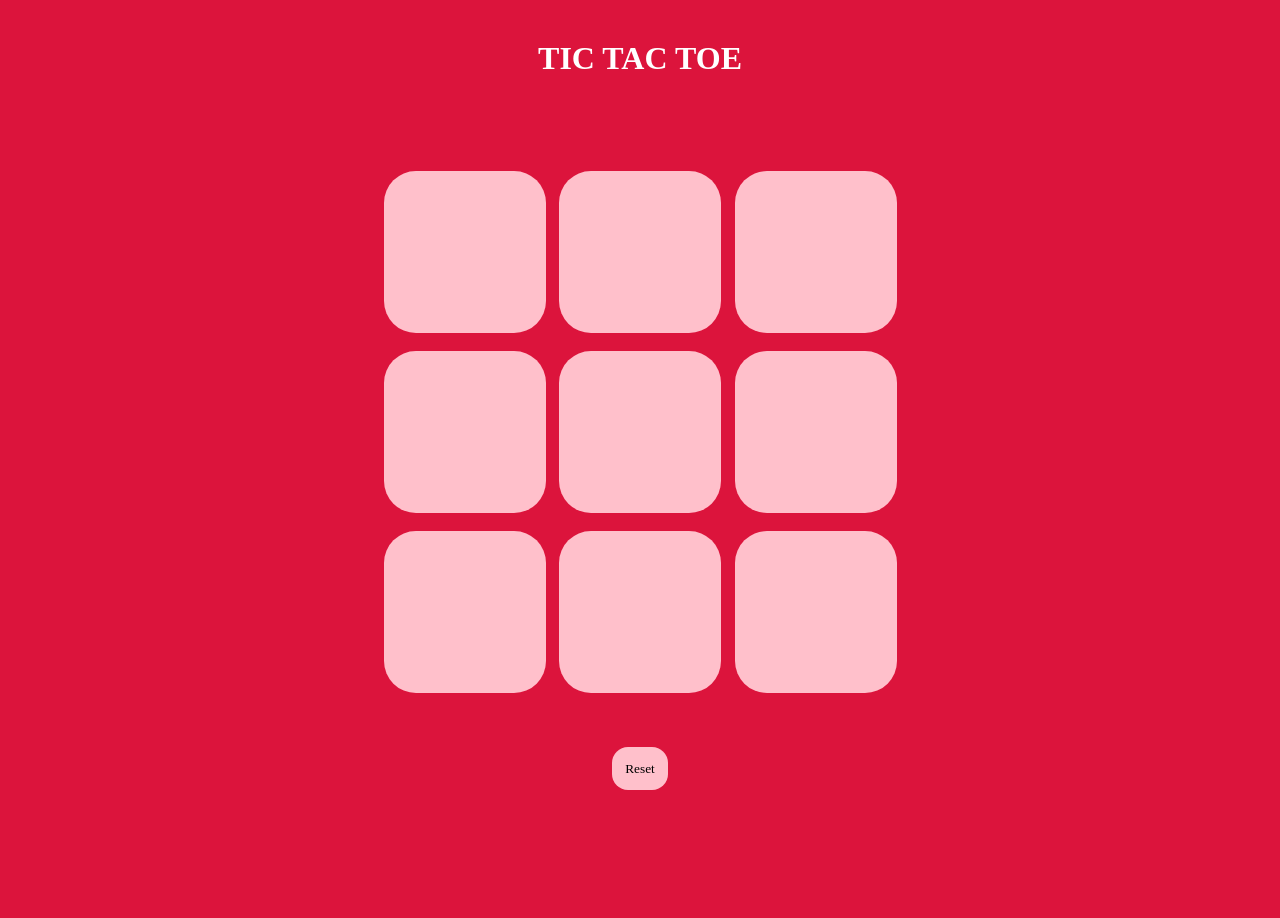
<file: project 2 (tic tac toe)/index.html>
<!DOCTYPE html>
<html lang="en">
<head>
    <meta charset="UTF-8">
    <meta name="viewport" content="width=device-width, initial-scale=1.0">
    <title>tic-tac-toe</title>
    <link rel="stylesheet" href="style.css">
</head>
<body>
    <div class="win-container hide">
        <p class="win-msg "></p>
        <!-- <button ></button> -->
    </div>
    <main>
        <h1>TIC TAC TOE</h1>
        <div class="container">
            <div class="game">
                <button class="box"></button>
                <button class="box"></button>
                <button class="box"></button>
                <button class="box"></button>
                <button class="box"></button>
                <button class="box"></button>
                <button class="box"></button>
                <button class="box"></button>
                <button class="box"></button>
            </div>
        </div>
        <div class="outer-reset"><button class="reset">Reset</button></div>
    </main>
    <script src="script.js"></script>
</body>
</html>
</file>
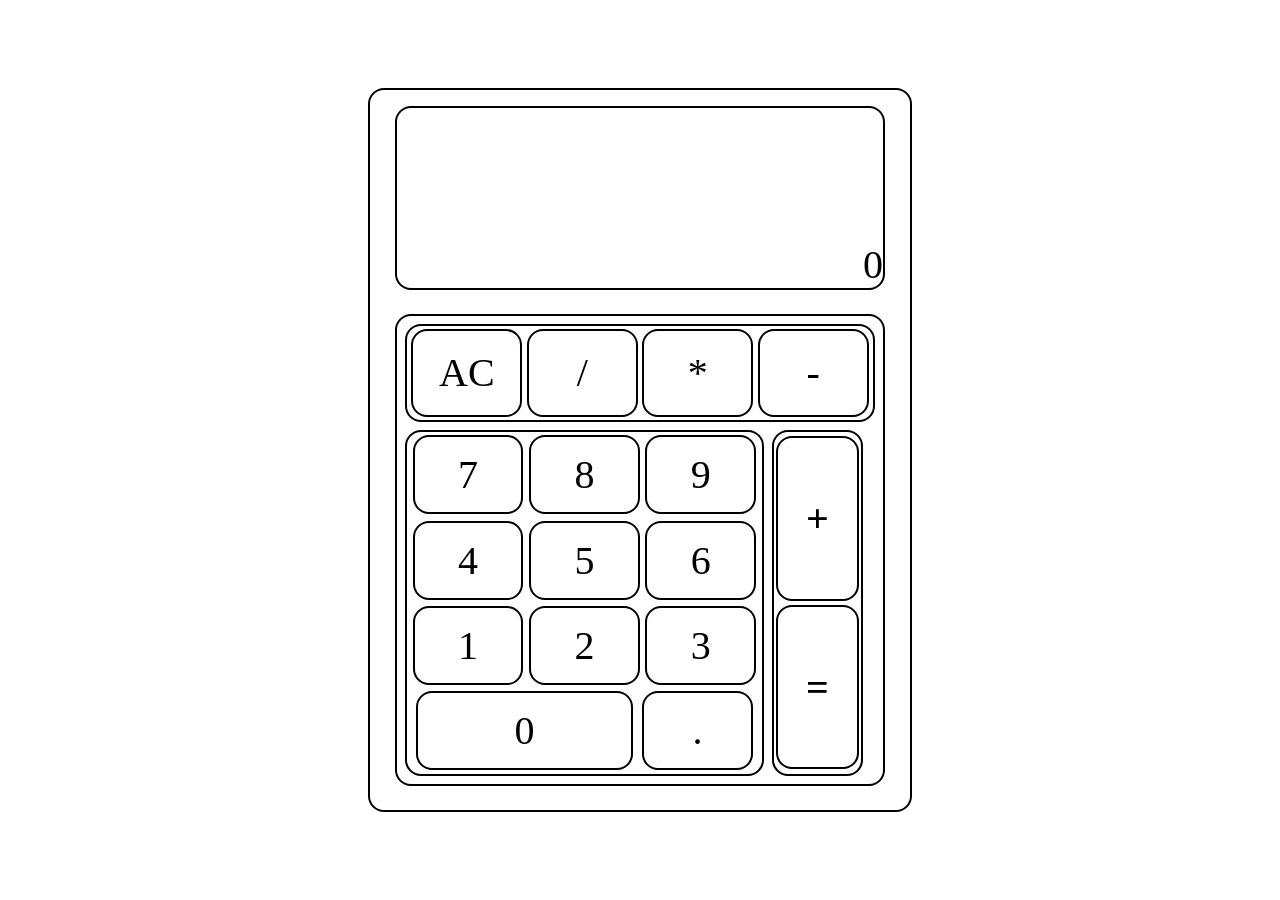
<file: Project 3 (calculator)/index.html>
<!DOCTYPE html>
<html lang="en">
<head>
    <meta charset="UTF-8">
    <meta name="viewport" content="width=device-width, initial-scale=1.0">
    <title>Calculator</title>
    <link rel="stylesheet" href="style.css">
</head>
<body>
    <main>
        <div class="outside">
            <div class="container">
                <div class="screen">
                    <div class="screen-content">
                        
                    </div>
                </div>
                <div class="btn-container">
                    <div class="up-opr">
                        <div class="upBtn clear">AC</div>
                        <div class="upBtn opr">/</div>
                        <div class="upBtn opr">*</div>
                        <div class="upBtn opr">-</div>
                    </div>
                    <div class="digits">
                        <div class="dig btn">7</div>
                        <div class="dig btn">8</div>
                        <div class="dig btn">9</div>
                        <div class="dig btn">4</div>
                        <div class="dig btn">5</div>
                        <div class="dig btn">6</div>
                        <div class="dig btn">1</div>
                        <div class="dig btn">2</div>
                        <div class="dig btn">3</div>
                        <div class="dig btn bottomLeft ">0</div>
                        <div class="dig btn bottomRight">.</div>
                    </div>
                    <div class="right-opr">
                        <div class="rightTop opr rightBtn">+</div>
                        <div class="rightBottom enter rightBtn">=</div>
                    </div>
                </div>
            </div>
        </div>
        
    </main>
    <script src="script.js"></script>
</body>
</html>
</file>
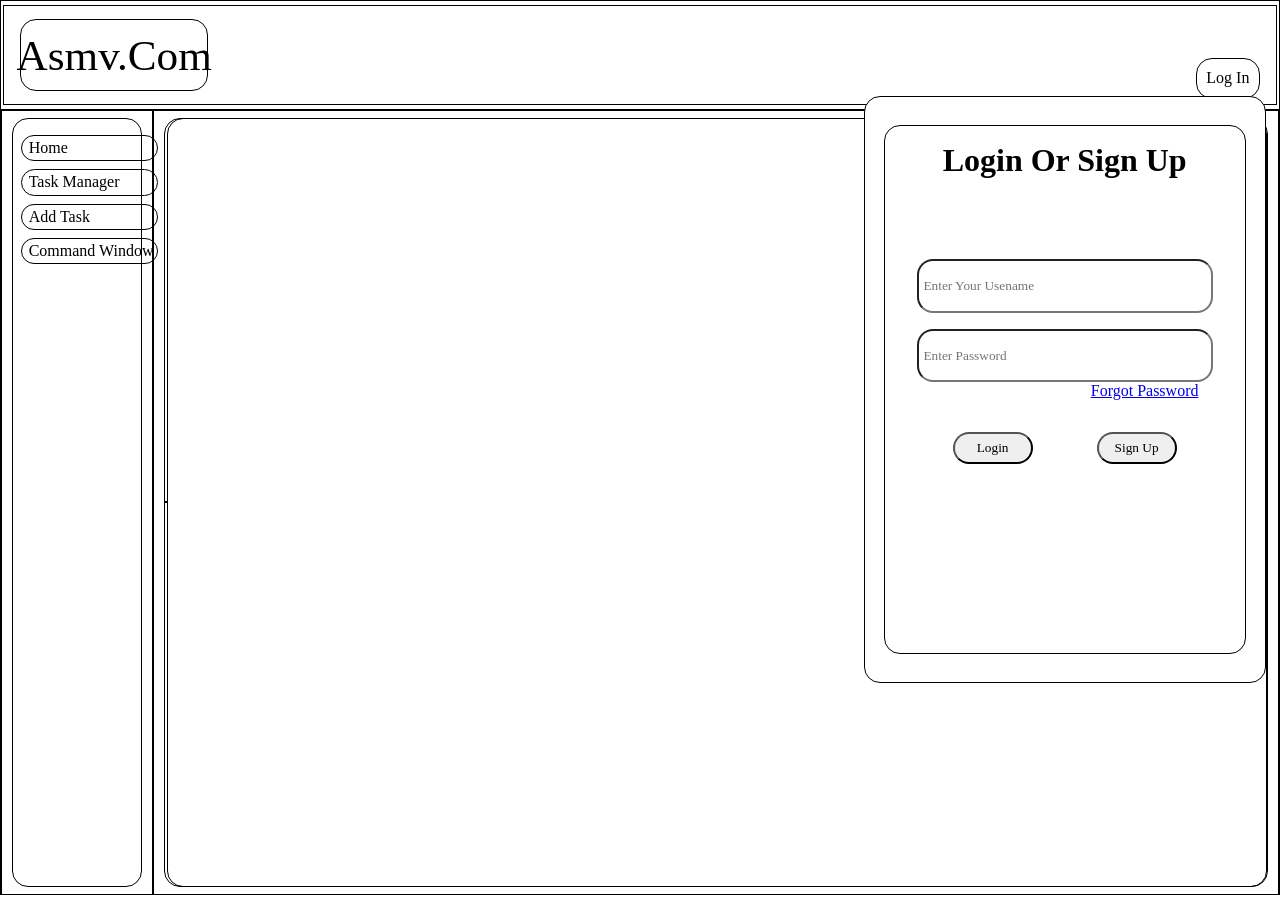
<file: Project 4 ( .....)/index.html>
<!DOCTYPE html>
<html lang="en">
<head>
    <meta charset="UTF-8">
    <meta name="viewport" content="width=device-width, initial-scale=1.0">
    <title>Document</title>
    <link rel="stylesheet" href="style.css">
</head>
<body>
    <main>
        <div class="outerNavbar">
            <div class="innerNavbar">
                <div class="logo">
                    <P>asmv.com</P>
                </div>
                <div class="logIn btn" id="login">
                    <p>log in</p>
                </div>
            </div>
        </div>
        <div class="mainSection">
            <div class="sideBar">
                <div class="sideBarInner">
                    <div class="home side btn" id="home">home</div>
                    <div class="taskManager side btn" id="taskManager">task manager</div>
                    <div class="addTask side btn" id="addTask">add task</div>
                    <div class="commandWindow side btn" id="command">command window</div>
                    
                </div>
            </div>
            <div class="mainScreenOuter">
                <div class="mainScreenInner">
                    <div class="tempContent">
                        <div class="loginScr tempScr  " >
                            
                            <div class="innerLogin ">
                                <h1 class="hedding">login or sign up</h1>
                                <input type="text" placeholder="Enter your usename">
                                <input type="password" placeholder="enter password" >
                                <a href="#">forgot password</a>
                                <button >login</button>
                                <button class="inbtn" id="signUp">Sign up</button>
                            </div>

                            <div class="signUpScr hide">
                                <h1 class="hedding">sign up</h1>
                                <input type="text" placeholder="enter phone no. or email">
                                <input type="password" placeholder="create a username" >
                                <input type="password" placeholder="create a password" >
                                <!-- <a href="#">forgot password</a> -->
                                <button class="inbtn" id="signIn">sign in</button>
                                <button class="inbtn" id="inLogin">login</button>
                            </div>

                            <div class="signInScr  hide" >
                                <h1 class="hedding">sign in</h1>
                                <input type="text" placeholder="enter your full name">
                                <input type="date" placeholder="enter your date of birth" >
                                <button >Submit</button>
                                <button class="inbtn" id="inLogin">login</button>
                            </div>
                        </div>
                        <div class="homeScr tempScr hide " >this is home</div>
                        <div class="taskScr tempScr hide">this is task screen</div>
                        <div class="addScr tempScr hide">this is add screen</div>
                        <div class="commandScr tempScr hide">this is command screen</div>
                    </div>
                    <div class="mainContent">
                       
                    </div>
                </div>
            </div>
        </div>
    </main> 
    <script src="script.js"></script>
</body>
</html>
</file>
<file: project 2 (tic tac toe)/style.css>
* {
    margin: 0;
    padding: 0;
    
}

body {
    background-color: crimson;
    color: white;
    display: flex;
    flex-wrap: wrap;
    flex-direction: column;
    justify-content: space-between;
    
}

h1 {
    padding: 2.5rem;
    display: flex;
    align-items: center;
    justify-content: center;
}

main {
    margin-bottom: 8rem;
}

.container {
    height: 70vh;
    display: flex;
    align-items: center;
    justify-content: center;
}

.game {
    height: 60vh;
    width: 60vh;
    display: flex;
    align-items: center;
    justify-content: space-evenly;
    flex-wrap: wrap;
}

.box  {
    height: 18vh;
    width: 18vh;
    border: none;
    border-radius: 2rem;
    background-color: pink;
    font-size: 4rem;
    font-family: cursive;
    color: black;
}

.outer-reset {
    display: flex;
    justify-content: center;
}

.reset {
    padding: 0.85rem;
    border-radius: 1rem;
    border: none;
    background-color: pink;
    font-family: cursive;
}

.win-container {
    align-self: center;
    height: 100vh;
    width: 100vh;
    display: flex;
    justify-content: center;
    align-items: center;
    flex-direction: column;
}

.win-msg {
    font-size: 5rem;
}

.hide {
    display: none;
}
</file>
<file: Project 3 (calculator)/style.css>
* {
    margin: 0;
    padding: 0;
    font-family: cursive;
}

.outside {
    height: 100vh;
    width: 100vw;
    display: flex;
    justify-content: center;
    align-items: center;
}

.container {
    height: 80vh;
    width: 60vh;
    border: 2px solid black;
    border-radius: 1rem;
    display: flex;
    justify-content: center;
    flex-wrap: wrap;
}

.screen {
    width: 90%;
    height: 25%;
    border: 2px solid black;
    border-radius: 1rem;
    margin-top: 1rem;
}

.btn-container {
    height: 65%;
    width: 90%;
    border: 2px solid black;
    border-radius: 1rem;
    display: flex;
   flex-wrap: wrap;
}

.digits {
    height: 73%;
    width: 73%;
    border: 2px solid black;
    border-radius: 1rem;
    margin-left: 0.5rem;
    margin-right: 0.5rem;
    margin-bottom: 0.2rem;
    display: flex;
    flex-wrap: wrap;
    justify-content: space-evenly;
    align-items: center;
}

.up-opr {
    height: 20%;
    width: 100%;
    border: 2px solid black;
    border-radius: 1rem;
    /* margin-top: 0.5rem;
    margin-left: 0.5rem;
    margin-right: 0.5rem; */
    margin: 0.5rem;
    margin-bottom: 0.2rem;
    display: flex;
    justify-content: space-evenly;
    align-items: center;
}

.right-opr {
    height: 73%;
    width: 18%;
    border: 2px solid black;
    border-radius: 1rem;
    display: flex;
    flex-wrap: wrap;
    flex-direction: column;
    align-items: center;
    justify-content: space-evenly;
}

.dig {
    height: 22%;
    width: 30%;
    border: 2px solid black;
    border-radius: 1rem;
    display: flex;
    justify-content: center;
    align-items: center;
    font-size: 2.5rem;
}

.bottomLeft {
    width: 60%;
}

.rightBtn {
    height: 47%;
    width: 90%;
    border: 2px solid black;
    border-radius: 1rem;
    display: flex;
    justify-content: center;
    align-items: center;
    font-size: 2.5rem;
    font-weight: 600;
}

.upBtn {
    height: 90%;
    width: 23%;
    border: 2px solid black;
    border-radius: 1rem;
    display: flex;
    justify-content: center;
    align-items: center;
    font-size: 2.5rem;
}

.screen{
    display: flex;
    align-items: end;
    justify-content: end;
    font-size: 2.5rem;
    flex-wrap: wrap-reverse;
    align-content: end;
}

.screen-content {
    /* uses gemini to fix this */
    width: 100%;
    word-break: break-all;
    overflow-wrap: break-word;
    display: flex;
    flex-direction: row-reverse;
}
</file>
<file: Project 4 ( .....)/style.css>
* {
    margin: 0;
    padding: 0;
    font-family: cursive;
    text-transform: capitalize;
}

div {
    border: 1px solid black;
    display: flex;
    justify-content: center;
    align-items: center;
}

/* styling the navbar */

.outerNavbar {
    height: 12vh;
    display: flex;

}

.innerNavbar {
    height: 90%;
    width: 97%;
    padding: 1rem;
    padding-bottom: 0;
    padding-top: 0;
    display: flex;
    justify-content: space-between;
    align-items: center;
}

.innerNavbar div {
    border-radius: 1rem;
}

.logo {
    height: 72%;
    width: 15%;
    font-size: 2.7rem;
    font-family: cursive;
    font-weight: 500;
}

.logIn {
    height: 40%;
    width: 5%;
    font-size: 1rem;
    font-family: cursive;
    font-weight: 500;
    align-self: flex-end;
    margin-bottom: 0.3rem;
}

/* styling the mainSection */

.mainSection {
    height: 87vh;
    justify-content: center;
}

/* styleing the sidebar */

.sideBar {
    height: 100%;
    width: 12vw;
    justify-self: flex-start;

}

.sideBarInner {
    height: 98%;
    width: 85%;
    border-radius: 1rem;
    display: flex;
    flex-direction: column;
    justify-content: flex-start;
    align-items: flex-start;
}

.side {
    /* height: 1.5rem; */
    width: 8rem;
    margin-left: 0.5rem;
    margin-top: 0.5rem;
    justify-content: flex-start;
    padding-top: 0.2rem;
    padding-bottom: 0.2rem;
    padding-left: 0.4rem;
    border-radius: 1rem;
}

.home {
    margin-top: 1rem;
}
/* styling the mainscreen  */

.mainScreenOuter {
    height: 100%;
    width: 90vw;
}

.mainScreenInner {
    height: 98%;
    width: 98%;
    border-radius: 1rem;
}

/* styling the main content */

.mainContent {
    height: 100%;
    width: 100%;
    border-radius: 1rem;
    justify-content: flex-start;
    flex-wrap: wrap;
    align-items: flex-start;
    gap: 2rem;
}

/* styling the temp screen contents  */

.hide {
    display: none;
}

.tempScr {
    position: absolute;
}

.homeScr {
    height: 30rem;
    width: 30rem;
    border-radius: 1rem;
    background-color: white;
    left: 14rem;
    top: 7rem;
}

.taskScr {
    height: 30rem;
    width: 30rem;
    border-radius: 1rem;
    background-color: white;
    left: 14rem;
    top: 7rem;
}

.loginScr {
    height: 65%;
    width: 25rem;
    border-radius: 1rem;
    background-color: white;
    right: 0.9rem;
    top: 6rem;
    align-items: center;
    justify-content: center;
    flex-wrap: wrap;
}

.loginScr div {
    height: 90%;
    width: 90%;
    border-radius: 1rem;
    justify-content: center;
    align-content: flex-start;
    align-items: center;
    flex-wrap: wrap;
}

.loginScr input {
    height: 2.5rem;
    width: 18rem;
    border-radius: 1rem;
    margin-left: 2rem;
    margin-right: 2rem; 
    margin-top: 1rem;
    padding: 0.3rem;
    
}

.loginScr button {
    width: 5rem;
    height: 2rem;
    border-radius: 1rem;
    margin: 2rem;
}

.loginScr a {
    margin-left: 10rem;
}

.hedding {
    margin-top: 1rem;
    margin-bottom: 4rem;
    align-self: flex-start;
}

.addScr {
    height: 30rem;
    width: 30rem;
    border-radius: 1rem;
    background-color: white;
    left: 14rem;
    top: 7rem;
}

.commandScr {
    height: 30rem;
    width: 30rem;
    border-radius: 1rem;
    background-color: white;
    left: 14rem;
    top: 7rem;
}
</file>
